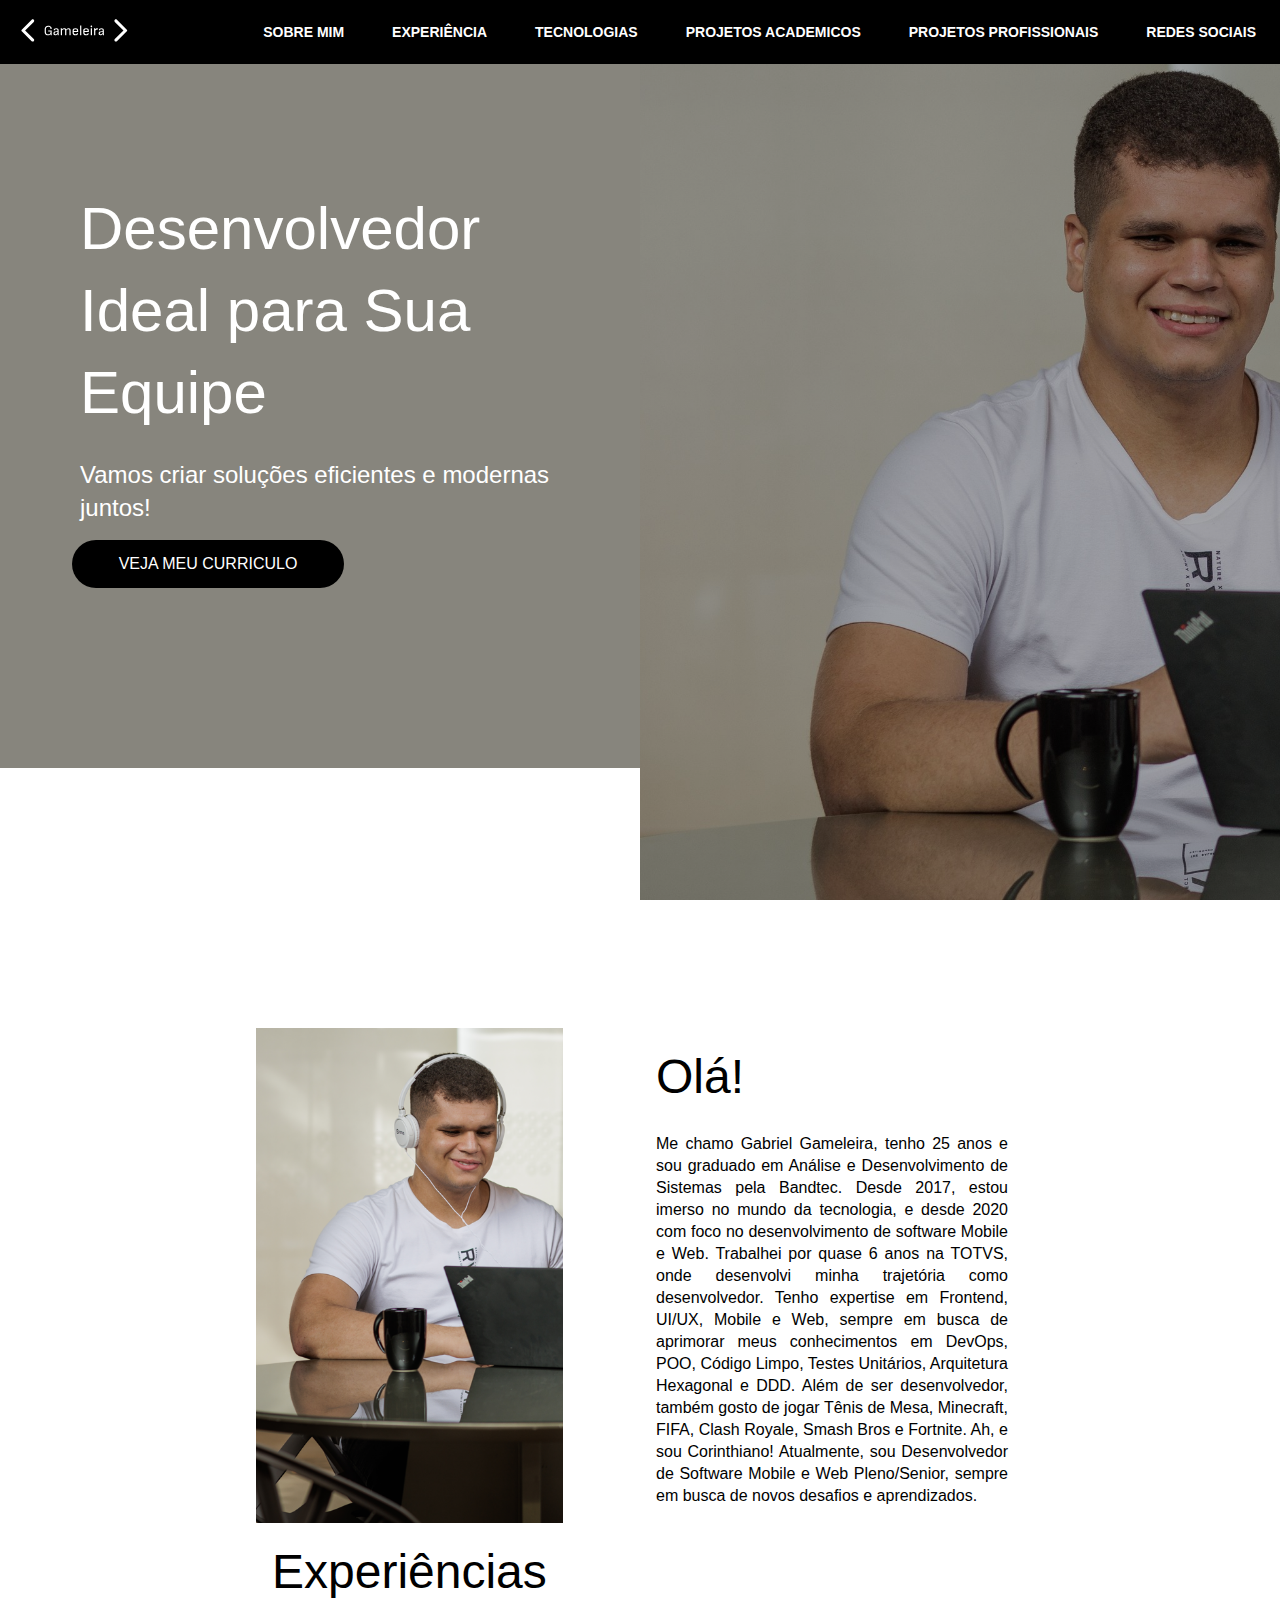
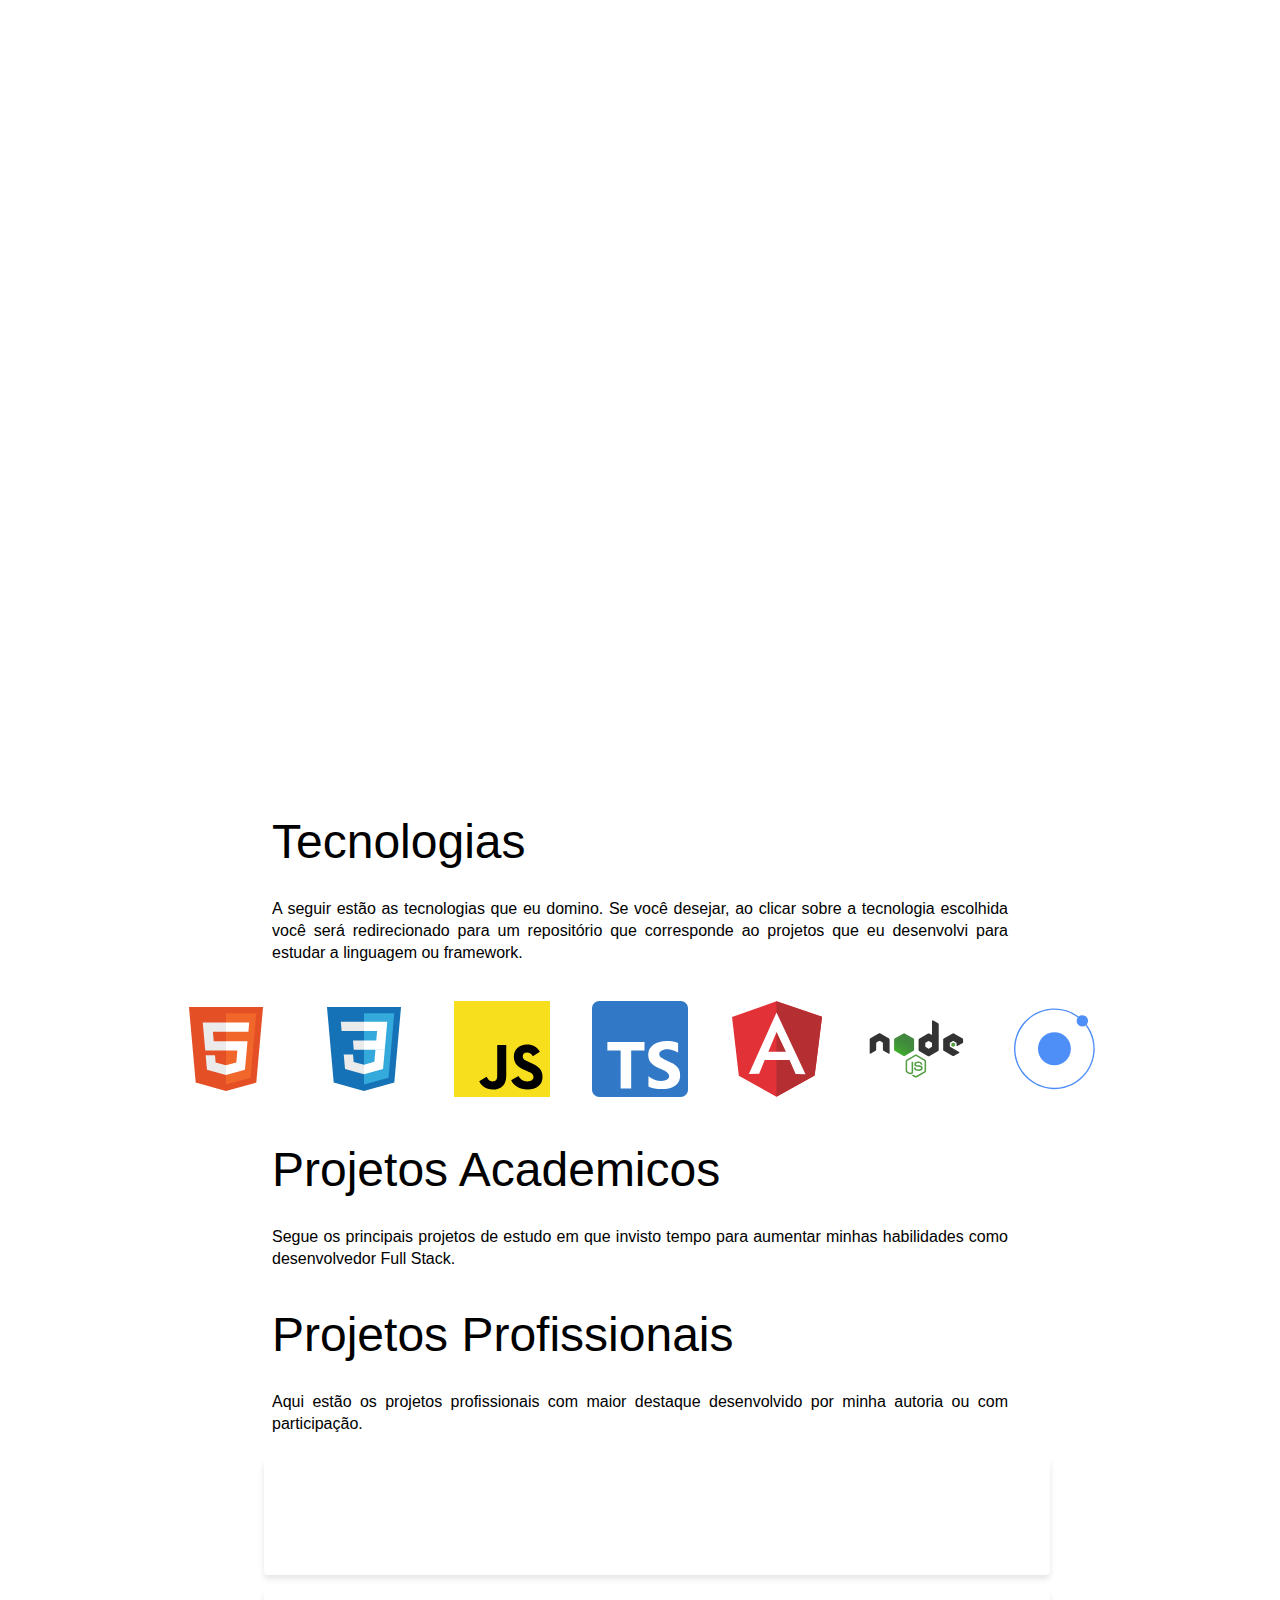
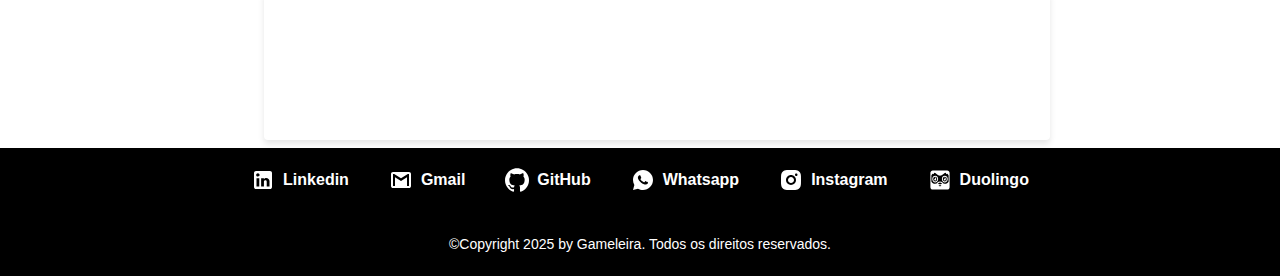
<file: index.html>
<!DOCTYPE html>
<html lang="pt-br">
  <head>
    <meta charset="UTF-8" />
    <meta http-equiv="X-UA-Compatible" content="IE=edge" />
    <meta name="viewport" content="width=device-width, initial-scale=1.0" />
    <link rel="stylesheet" href="./src/app/styles/reset.css" />
    <link rel="stylesheet" href="./src/app/styles/typography.css" />
    <link rel="stylesheet" href="./src/app/styles/style.css" />
    <link rel="stylesheet" href="./src/app/styles/index.css" />
    <link rel="preconnect" href="https://fonts.googleapis.com" />
    <link rel="preconnect" href="https://fonts.gstatic.com" crossorigin />
    <link
      rel="icon"
      type="image/png"
      href="./src/assets/images/logo-negro.svg"
    />
    <title>Portfólio | Gabriel Gameleira dos Santos</title>
  </head>

  <body>
    <nav id="nav-top">
      <figure id="logo-container">
        <img
          id="logo-img"
          src="./src/assets/images/logo.svg"
          alt="Logo da empresa Gameleira"
        />
      </figure>
      <ul id="nav-list">
        <li class="nav-item">
          <a href="#about-me" class="button color-text-white item-link"
            >Sobre Mim</a
          >
        </li>
        <li class="nav-item">
          <a href="#experiences" class="button color-text-white item-link"
            >Experiência</a
          >
        </li>
        <li class="nav-item">
          <a href="#technologies" class="button color-text-white item-link"
            >Tecnologias</a
          >
        </li>
        <li class="nav-item">
          <a href="#academic-projects" class="button color-text-white item-link"
            >Projetos Academicos</a
          >
        </li>
        <li class="nav-item">
          <a
            href="#professional-projects"
            class="button color-text-white item-link"
            >Projetos Profissionais</a
          >
        </li>
        <li class="nav-item">
          <a href="#social-medias" class="button color-text-white item-link"
            >Redes Sociais</a
          >
        </li>
      </ul>
    </nav>
    <main>
      <section id="welcome">
        <div id="welcome-header">
          <header>
            <h1 class="headline headline-2 color-text-white">
              Desenvolvedor Ideal para Sua Equipe
            </h1>
            <h5 class="headline headline-5 color-text-white">
              Vamos criar soluções eficientes e modernas juntos!
            </h5>
            <div>
              <a
                class="button-primary button-label"
                href="./src/app/pages/curriculum.html"
                target="_blank"
                >VEJA MEU CURRICULO</a
              >
            </div>
          </header>
        </div>
        <div id="banner"></div>
      </section>
      <section id="about-me" class="container">
        <div id="card-about-me">
          <div id="banner-about-me"></div>
          <div>
            <h3 class="headline headline-3 color-text-black">Olá!</h3>
            <p class="body body-1 color-text-black">
              Me chamo Gabriel Gameleira, tenho 25 anos e sou graduado em
              <strong>Análise e Desenvolvimento de Sistemas</strong> pela
              <i>Bandtec</i>. Desde 2017, estou imerso no mundo da tecnologia, e
              desde 2020 com foco no desenvolvimento de software
              <strong><i>Mobile</i></strong> e <strong><i>Web</i></strong
              >. Trabalhei por quase 6 anos na <i><strong>TOTVS</strong></i
              >, onde desenvolvi minha trajetória como desenvolvedor. Tenho
              expertise em <strong>Frontend</strong>, <strong>UI/UX</strong>,
              <strong>Mobile</strong> e <strong>Web</strong>, sempre em busca de
              aprimorar meus conhecimentos em <strong>DevOps</strong>,
              <strong>POO</strong>, <strong>Código Limpo</strong>,
              <strong>Testes Unitários</strong>,
              <strong>Arquitetura Hexagonal</strong> e <strong>DDD</strong>.
              Além de ser desenvolvedor, também gosto de jogar Tênis de Mesa,
              Minecraft, FIFA, Clash Royale, Smash Bros e Fortnite. Ah, e sou
              Corinthiano! Atualmente, sou Desenvolvedor de Software Mobile e
              Web Pleno/Senior, sempre em busca de novos desafios e
              aprendizados.
            </p>
          </div>
        </div>
      </section>
      <section id="experiences" class="container">
        <div>
          <h3 class="headline headline-3 color-text-black">Experiências</h3>
        </div>
        <div>
          <div>
            <div>
              <div class="card card-experiences">
                <div>
                  <h6 class="headline headline-6 color-text-black">
                    2024 - 2022
                  </h6>
                  <p class="body body-1 color-text-black">
                    Como Desenvolvedor Pleno de Software Mobile, desde julho de
                    2022, assumi desafios significativos na TOTVS, liderando a
                    reestruturação dos aplicativos
                    <strong>Meu <i>Protheus</i></strong> e
                    <strong>Meu Coletor de Dados</strong>. Implementei uma
                    organização modular, com foco em escalabilidade e
                    manutenção, e aprofundei meu conhecimento em cultura DevOps,
                    realizando deploys com Docker e migrando para o registry da
                    TOTVS. Integrei ferramentas como SonarQube, otimizei a
                    cobertura de testes unitários e refinei minhas habilidades
                    em code reviews.
                  </p>
                </div>
              </div>
              <div class="card card-experiences">
                <div>
                  <h6 class="headline headline-6 color-text-black">
                    2022 - 2020
                  </h6>
                  <p class="body body-1 color-text-black">
                    Como Desenvolvedor Júnior de Software Mobile, participei do
                    desenvolvimento do Assistente de Configuração Mobile,
                    aplicando arquiteturas escaláveis em Angular e promovendo
                    código modular. Já como Técnico de Desenvolvimento de
                    Software Mobile, entre 2020 e 2021, comecei minha jornada
                    mobile e Frontend com Angular e Ionic, contribuindo para
                    melhorias na usabilidade e automação de processos via
                    pipelines. Foi nesse período que tive o primeiro contato com
                    Scrum e equipes ágeis, experiência que consolidou minha
                    habilidade em sprints e organização de tarefas.
                  </p>
                </div>
              </div>
              <div class="card card-experiences">
                <div>
                  <h6 class="headline headline-6 color-text-black">
                    2020 - 2019
                  </h6>
                  <p class="body body-1 color-text-black">
                    Outra fase importante da minha jornada na TOTVS foi o
                    periodo do estágio entre 2019 e 2020 em que no periodo da
                    faculdade desenvolvi um projeto para pequenos e médios
                    produtores rurais. Acredito que com essa bagagem posso ser
                    uma peça importante no crescimento de novos produtos e
                    soluções, trazendo a minha experiência e vontade de me
                    desenvolver.
                  </p>
                </div>
              </div>
            </div>
          </div>
        </div>
      </section>
      <section id="technologies" class="container">
        <div>
          <h3 class="headline headline-3 color-text-black">Tecnologias</h3>
          <p class="body body-1 color-text-black">
            A seguir estão as tecnologias que eu domino. Se você desejar, ao
            clicar sobre a tecnologia escolhida você será redirecionado para um
            repositório que corresponde ao projetos que eu desenvolvi para
            estudar a linguagem ou framework.
          </p>
        </div>
        <div class="container-technologies">
          <div class="card-technologies">
            <a href="https://github.com/GAMELEIRA/html-css-js" target="_blank">
              <img
                src="./src/assets/images/technologies/html.svg"
                alt="Logo do HTML"
              />
            </a>
          </div>
          <div class="card-technologies">
            <a href="https://github.com/GAMELEIRA/html-css-js" target="_blank">
              <img
                src="./src/assets/images/technologies/css.svg"
                alt="Logo do CSS"
              />
            </a>
          </div>
          <div class="card-technologies">
            <a href="https://github.com/GAMELEIRA/javascript" target="_blank">
              <img
                src="./src/assets/images/technologies/javascript.svg"
                alt="Logo do Javascript"
              />
            </a>
          </div>
          <div class="card-technologies">
            <a href="https://github.com/GAMELEIRA/typescript" target="_blank">
              <img
                src="./src/assets/images/technologies/typescript.svg"
                alt="Logo do Typescript"
              />
            </a>
          </div>
          <div class="card-technologies">
            <a href="https://github.com/GAMELEIRA/angular" target="_blank">
              <img
                src="./src/assets/images/technologies/angular.svg"
                alt="Logo do Angular"
              />
            </a>
          </div>
          <div class="card-technologies">
            <a href="https://github.com/GAMELEIRA/javascript" target="_blank">
              <img
                src="./src/assets/images/technologies/node.svg"
                alt="Logo do Node"
              />
            </a>
          </div>
          <div class="card-technologies">
            <a href="https://github.com/GAMELEIRA/ionic" target="_blank">
              <img
                src="./src/assets/images/technologies/ionic.svg"
                alt="Logo do Ionic"
              />
            </a>
          </div>
        </div>
      </section>
      <section id="academic-projects" class="container">
        <div>
          <h3 class="headline headline-3 color-text-black">
            Projetos Academicos
          </h3>
          <p class="body body-1 color-text-black">
            Segue os principais projetos de estudo em que invisto tempo para
            aumentar minhas habilidades como desenvolvedor Full Stack.
          </p>
        </div>
        <div id="list-academic-projects" class="container-projects">
        </div>
      </section>
      <section id="professional-projects" class="container">
        <div>
          <h3 class="headline headline-3 color-text-black">
            Projetos Profissionais
          </h3>
          <p class="body body-1 color-text-black">
            Aqui estão os projetos profissionais com maior destaque desenvolvido
            por minha autoria ou com participação.
          </p>
        </div>
        <div>
          <div class="container-projects">
            <a
              class="card-project"
              href="https://play.google.com/store/apps/details?id=com.totvs.services.mobile.eventviewer&hl=pt_BR"
              target="_blank"
            >
              <div>
                <h5 class="headline headline-5 color-text-white">Meu Protheus</h5>
              </div>
            </a>
            <a
              href="https://play.google.com/store/apps/details?id=com.totvs.mobile.meucoletordedados&hl=pt_BR"
              target="_blank"
            >
              <div class="card-project">
                <div>
                  <h5 class="headline headline-5 color-text-white">Meu Coletor de Dados</h5>
                </div>
              </div>
            </a>
          </div>
        </div>
      </section>
      <section id="social-medias" class="container">
        <div>
          <div class="container-social-medias">
            <div id="linkedin">
              <a
                class="social-medias-link"
                href="https://www.linkedin.com/in/gabriel-gameleira-dos-santos-634b23161/"
                target="_blank"
              >
                <figure class="item-contact">
                  <img
                    src="./src/assets/images/icons/linkedin.svg"
                    alt="Icone do Linkedin"
                  />
                  <figcaption class="label">Linkedin</figcaption>
                </figure>
              </a>
            </div>
            <div>
              <a
                class="social-medias-link"
                href="mailto:gameleira270499@gmail.com"
                target="_blank"
              >
                <figure class="item-contact">
                  <img
                    src="./src/assets/images/icons/gmail.svg"
                    alt="Icone do Gmail"
                  />
                  <figcaption class="label">Gmail</figcaption>
                </figure>
              </a>
            </div>
            <div>
              <a
                class="social-medias-link"
                href="https://github.com/GAMELEIRA"
                target="_blank"
              >
                <figure class="item-contact">
                  <img
                    src="./src/assets/images/icons/git-hub.svg"
                    alt="Icone do GitHub"
                  />
                  <figcaption class="label">GitHub</figcaption>
                </figure>
              </a>
            </div>
            <div>
              <a
                class="social-medias-link"
                href="https://wa.me/5511951432568?text=Olá,%20Gabriel!%20Gostaria%20de%20contratar%20seus%20serviços%20como%20desenvolvedor!"
                target="_blank"
              >
                <figure class="item-contact">
                  <img
                    src="./src/assets/images/icons/whatsapp.svg"
                    alt="Icone do Whatsapp"
                  />
                  <figcaption class="label">Whatsapp</figcaption>
                </figure>
              </a>
            </div>
            <div>
              <a
                class="social-medias-link"
                href="https://www.instagram.com/gamisgamis27/"
                target="_blank"
              >
                <figure class="item-contact">
                  <img
                    src="./src/assets/images/icons/instagram.svg"
                    alt="Icone do Instagram"
                  />
                  <figcaption class="label">Instagram</figcaption>
                </figure>
              </a>
            </div>
            <div>
              <a
                class="social-medias-link"
                href="https://www.duolingo.com/profile/GabrielGam373816?via=share_profile"
                target="_blank"
              >
                <figure class="item-contact">
                  <img
                    src="./src/assets/images/icons/duolingo.svg"
                    alt="Icone do Duolingo"
                  />
                  <figcaption class="label">Duolingo</figcaption>
                </figure>
              </a>
            </div>
          </div>
        </div>
      </section>
    </main>
    <footer>
      <p class="body body-2 color-text-white">
        <b>©Copyright 2025 by Gameleira. Todos os direitos reservados.</b>
      </p>
    </footer>
    <script src="./src/app/scripts/index.js"></script>
  </body>
</html>
</file>
<file: src/app/styles/typography.css>
body {
    font-family: 'Nunito Sans', sans-serif;
}

.headline {
    margin: 8px;
    padding: 8px;
}

.headline-1 {
    font-style: normal;
    font-weight: normal;
    font-weight: 300;
    font-size: 64px;
    line-height: 131px;
}

.headline-2 {
    font-style: normal;
    font-weight: 300;
    font-size: 60px;
    line-height: 82px;
}

.headline-3 {
    font-style: normal;
    font-weight: 400;
    font-size: 48px;
    line-height: 65px;
}

.headline-4 {
    font-style: normal;
    font-weight: 400;
    font-size: 34px;
    line-height: 46px;
}

.headline-5 {
    font-style: normal;
    font-weight: 400;
    font-size: 24px;
    line-height: 33px;
}

.headline-6 {
    font-style: normal;
    font-weight: 700;
    font-size: 20px;
    line-height: 27px;
}

.subtitle {
    margin: 8px;
    padding: 8px;
}

.subtitle-1 {
    font-style: normal;
    font-weight: 400;
    font-size: 16px;
    line-height: 22px;
}

.subtitle-2 {
    font-style: normal;
    font-weight: 700;
    font-size: 14px;
    line-height: 19px;
}

.body {
    margin: 8px;
    padding: 8px;
    text-align:justify;
}

.body-1 {
    font-style: normal;
    font-weight: 400;
    font-size: 16px;
    line-height: 22px;
}

.body-2 {
    font-style: normal;
    font-weight: 400;
    font-size: 14px;
    line-height: 19px;
}

.button {
    font-style: normal;
    font-weight: 700;
    font-size: 14px;
    line-height: 19px;
    margin: 8px;
    padding: 8px;
    text-transform: uppercase;
    white-space: nowrap;
}

.caption {
    font-style: normal;
    font-weight: 400;
    font-size: 12px;
    line-height: 16px;
    margin: 8px;
    padding: 8px;
}

.overline {
    font-style: normal;
    font-weight: 400;
    font-size: 10px;
    line-height: 14px;
    margin: 8px;
    padding: 8px;
}

.label {
    font-weight: bold;
}

.color-text-black {
    color: #000000;
}

.color-text-white {
    color: #ffffff;
}
</file>
<file: src/app/styles/style.css>
.container {
    padding-left: 20%;
    padding-right: 20%;
    display: block;
}

#link-duo {
    text-decoration: underline solid #000000 2px;
}

img {
    padding: 4px;
}
</file>
<file: src/app/styles/index.css>
html {
  scroll-behavior: smooth;
}

#nav-top {
  background: #000000;
  width: 100%;
  height: 64px;
  display: flex;
  justify-content: flex-end;
  align-items: center;
  position: fixed;
  z-index: 1000;
}

#nav-list {
  display: flex;
  justify-content: flex-end;
  width: 50%;
}

.nav-item {
  font-size: 12px;
  text-transform: uppercase;
  margin: 8px;
}

.nav-item > a {
  color: #fff;
}


.item-link {
  text-decoration: none;
}

.item-link:hover {
  border: 1px solid transparent;
  border-radius: 360px;
  background-color: #363636;
}

#welcome {
  display: grid;
  grid-template-columns: 50% 50%;
  width: 100%;
  height: 100vh;
  margin-bottom: 128px;
  padding: 0;
}

#welcome-header {
  background-color: #87857d;
  width: 100%;
  height: 768px;
  display: flex;
  justify-content: center;
  align-items: center;
}

#welcome-header > header {
  width: 80%;
}

#banner {
  background: linear-gradient(
      0deg,
      rgba(0, 0, 0, 0.3) 0%,
      rgba(0, 0, 0, 0.3) 100%
    ),
    url("../../assets/images/background-welcome.png") top / cover no-repeat;
  display: 100vh;
  justify-content: center;
  align-items: center;
  width: 100%;
  height: 100%;
}

#card-about-me {
  display: grid;
  grid-template-columns: 50% 50%;
}

#banner-about-me {
  background: url("../../assets/images/about-me.png") top / cover no-repeat;
  display: 100vh;
  justify-content: center;
  align-items: center;
  width: 80%;
  height: 100%;
}

#logo-container {
  width: 50%;
  height: auto;
  margin: 8px;
}

#logo-img {
  width: 20%;
}

#technologies {
  display: block;
}

.container-technologies {
  display: flex;
  justify-content: center;
  align-items: center;
}

.card {
  max-width: 100%;
  max-height: auto;
  border: 1px solid transparent;
  border-radius: 8px;
  margin: 16px;
  padding: 16px;
  transform: translateY(20px);
  opacity: 0;
  transition: opacity 0.5s ease-out, transform 0.5s ease-out;
  box-shadow: 0 4px 6px rgba(0, 0, 0, 0.1);
}

.card-experiences {


}

.card-visible {
  opacity: 1;
  transform: translateY(0);
}

.card-experiences:hover {
  box-shadow: 0 6px 8px rgba(0, 0, 0, 0.1);
  transition-duration: 0.5s;
}

.enterprise {
  width: 20%;
  height: auto;
  background-size: contain;
  background-position: center;
  background-repeat: no-repeat;
  margin-left: 8px;
}

#enterprise-totvs {
  background: url("../../assets/images/enterprises/totvs.png") top / cover
    no-repeat;
  background-size: contain;
  background-position: center;
  background-repeat: no-repeat;
  aspect-ratio: 1 / 1;
}

#time-line {
  background-color: #000;
  width: 8px;
  height: auto;
}

.card-technologies {
  background: #ffffff;
  border: solid 0.2px transparent;
  border-radius: 4px;
  padding: 8px;
  margin: 8px;
}

.card-technologies:hover {
  border: solid 0.2px #87857d;
  border-radius: 4px;
  display: flex;
  justify-content: center;
  align-items: center;
  cursor: pointer;
  transition-duration: 0.5s;
}

#academic-projects {
  display: block;
}

.container-projects {
  display: grid;
  grid-template-columns: 100%;
}

.card-project {
  border: solid 0.3px transparent;
  border-radius: 4px;
  box-shadow: 0 4px 6px rgba(0, 0, 0, 0.1);
  background-color: #fff;
  padding: 8px;
  margin: 8px;
  cursor: pointer;
  width: 100%;
  height: auto;
  display: grid;
  grid-template-columns: 20% 80%;
  gap: 8px;
}

.card-project:hover {
  border: solid 0.3px #0000001d;
  background-color: #000;
  color: #000;
  cursor: pointer;
  transition-duration: 0.5s;
}

.card-project:hover .card-project-title {
  color: #fff;
}

.card-project:hover p {
  color: #fff;
}

.card-project:hover .project-avatar{
  border: 1px solid #fff;
}

.card-label {
  font-weight: 900;
}

#hobbies {
  display: block;
}

.container-hobbies {
  display: flex;
  justify-content: center;
  align-items: center;
}

#social-medias {
  display: block;
  background-color: #000;
}

.social-medias-link {
  display: flex;
  justify-content: center;
  align-items: center;
  margin: 8px;
  padding: 8px;
  text-decoration: none;
  color: inherit;
  max-width: 100%;
  height: 100%;
}

.social-medias-link:hover {
  border: 0px solid transparent;
  border-radius: 4px;
  background-color: #363636;
}

.container-social-medias {
  display: flex;
  justify-content: center;
  align-items: center;
}

#list-enterprises {
  display: flex;
  justify-content: center;
  align-items: center;
}

.item-contact {
  display: flex;
  justify-content: center;
  align-items: center;
}

footer {
  background: #000000;
  bottom: 0;
  left: 0;
  width: 100%;
  height: 64px;
  display: flex;
  justify-content: center;
  align-items: center;
  align-items: center;
}

#copyright {
}

.button-primary {
  width: 50%;
  height: 32px;
  margin: 8px;
  padding: 8px;
  background-color: #000;
  border-radius: 64px;
  display: flex;
  justify-content: center;
  align-items: center;
}

.button-primary:hover {
  background: linear-gradient(45deg, #1a1a1a, #333);
}

.button-label {
  color: #fff;
}

#linkedin {
  display: flex;
  align-items: center;
  justify-items: center;
}

.label {
  color: #fff;
  padding: 4px;
}

.project-avatar {
  width: 80px;
  height: 80px;
  border-radius: 50%;
  margin-right: 16px;
  border: 1px solid #000;
}

.center-content {
  display: flex;
  justify-content: center;
  align-items: center;
}

#card-project-content {
  width: 100%;
}
</file>
